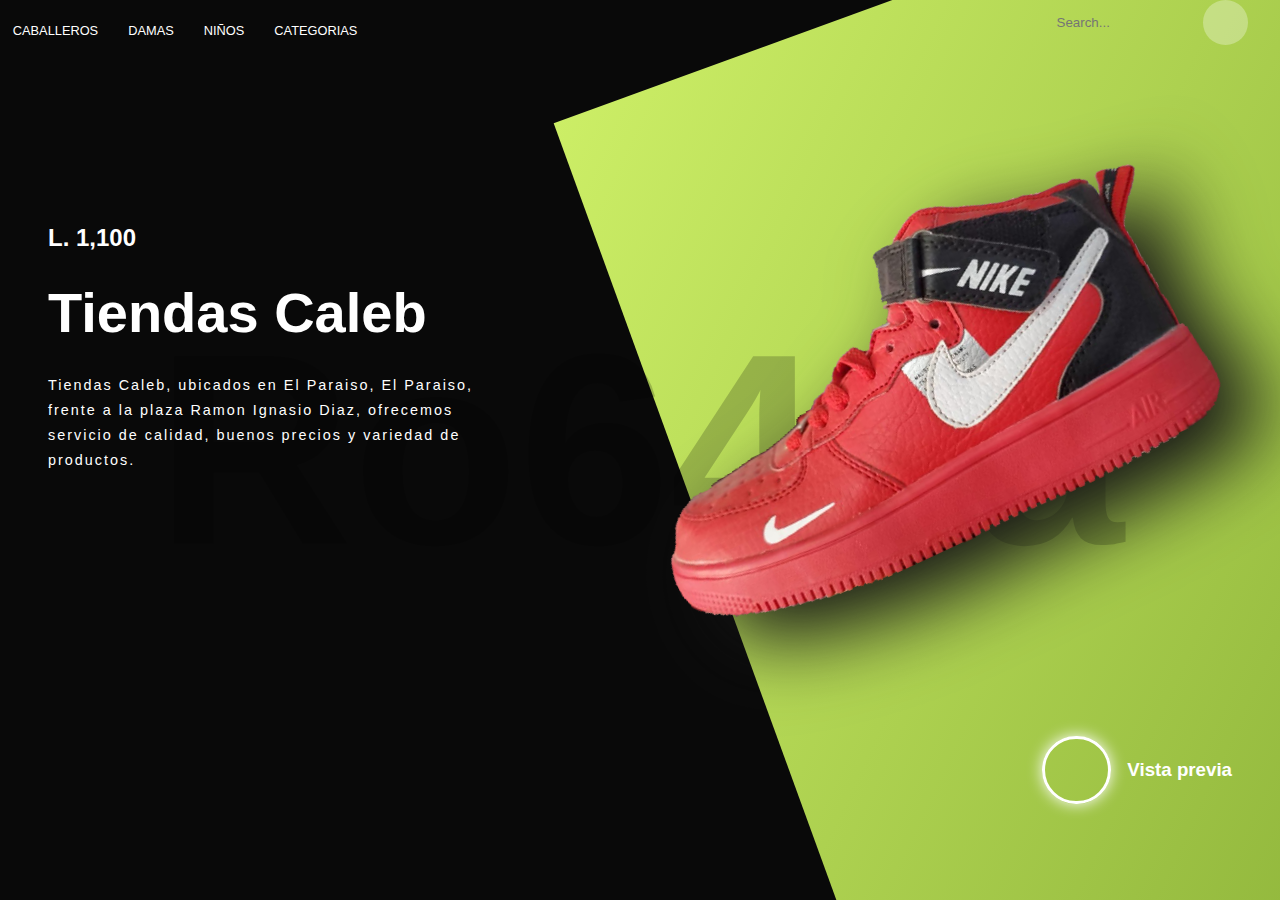
<file: index.html>
<! DOCTYPE html>
    
<html lang="en">
   <head>
       <meta charset="utf-8">
       <meta name="viewport" content="width=device-width, initial-scale=1.0">
       <title>Tiendas Caleb</title>
       <link rel="stylesheet" href="index.css">
   </head>
   <body>
   <header>
       <nav>
           <div class="container">
              <div>
                 <div class="Menu">
                     <ul>
                         <li>
                             <a href="caballeros.html">Caballeros</a>
                         </li>
                         <li>
                             <a href="Damas.html">Damas</a>
                         </li>
                         <li>
                             <a href="Ni%C3%B1os.html">Niños</a>
                         </li>
                         <li>
                             <a href="otros.html">Categorias</a>
                         </li>
                     </ul>
                     <form>
                         <div class="search-icon">
                             <i class="fas fas fa-search"></i>
                         </div>
                         <input
                         type="text"
                         class="search"
                         placeholder="Search..."
                         />
                         <button class="nav-btn">
                             <i class="fas fa-cart-plus"></i>
                         </button>
                     </form>
                 </div>
              </div>
                 
                  <div class="menu-btn">
                      <i class="fas fa-bars"></i>
                  </div>
               </div>
                </nav>
                <div class="body">
                    <div>
                        <h4>L. 1,100</h4>
                        <h1>Tiendas Caleb</h1>
                        <div class="rating">
                         <i class="fas fa-star"></i>
                         <i class="fas fa-star"></i>
                         <i class="fas fa-star"></i>
                         <i class="fas fa-star"></i>
                         <i class="far fa-star"></i>
                        </div>
                        <p>Tiendas Caleb, ubicados en El Paraiso, El Paraiso, frente a la plaza Ramon Ignasio Diaz, ofrecemos servicio de calidad, buenos precios y variedad de productos.</p>
                         
                    </div>
                    <div>
                        <img src="2z.png" alt="Nike SuperRep Go" />
                    </div> 
                </div>
                
                <div class="footer">
                    <div class="social">
                       <a href="#"><i class="fab fa-facebook"></i></a>
                       <a href="#"><i class="fab fa-instagram"></i></a>
                        <a href="#"><i class="fab fa-twitter"></i></a>  
                    </div>
                    <div class="watch">
                       <div class="play-icon">
                           <i class="fas fa fa-play"></i>
                       </div>
                        <h3>Vista previa</h3>
                    </div>
                </div>
   </header>
   </body>
    
</html>
</file>
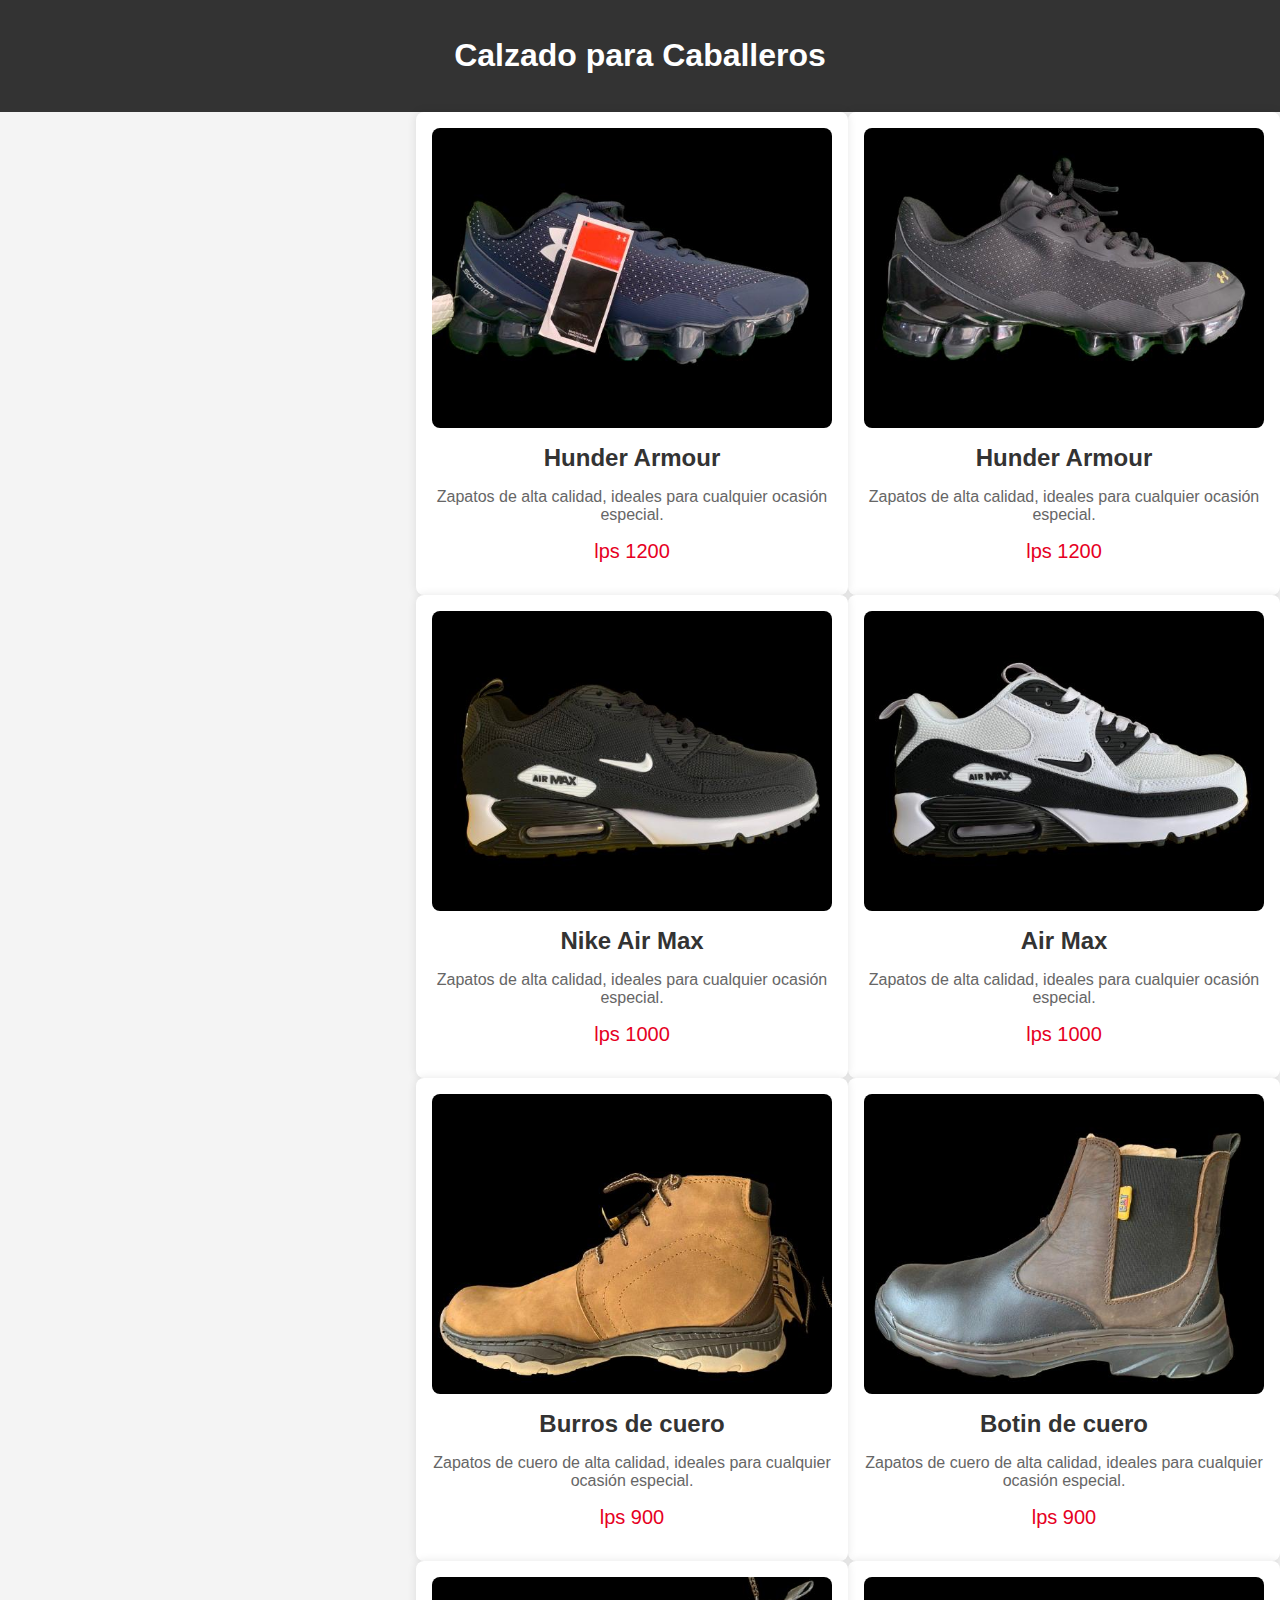
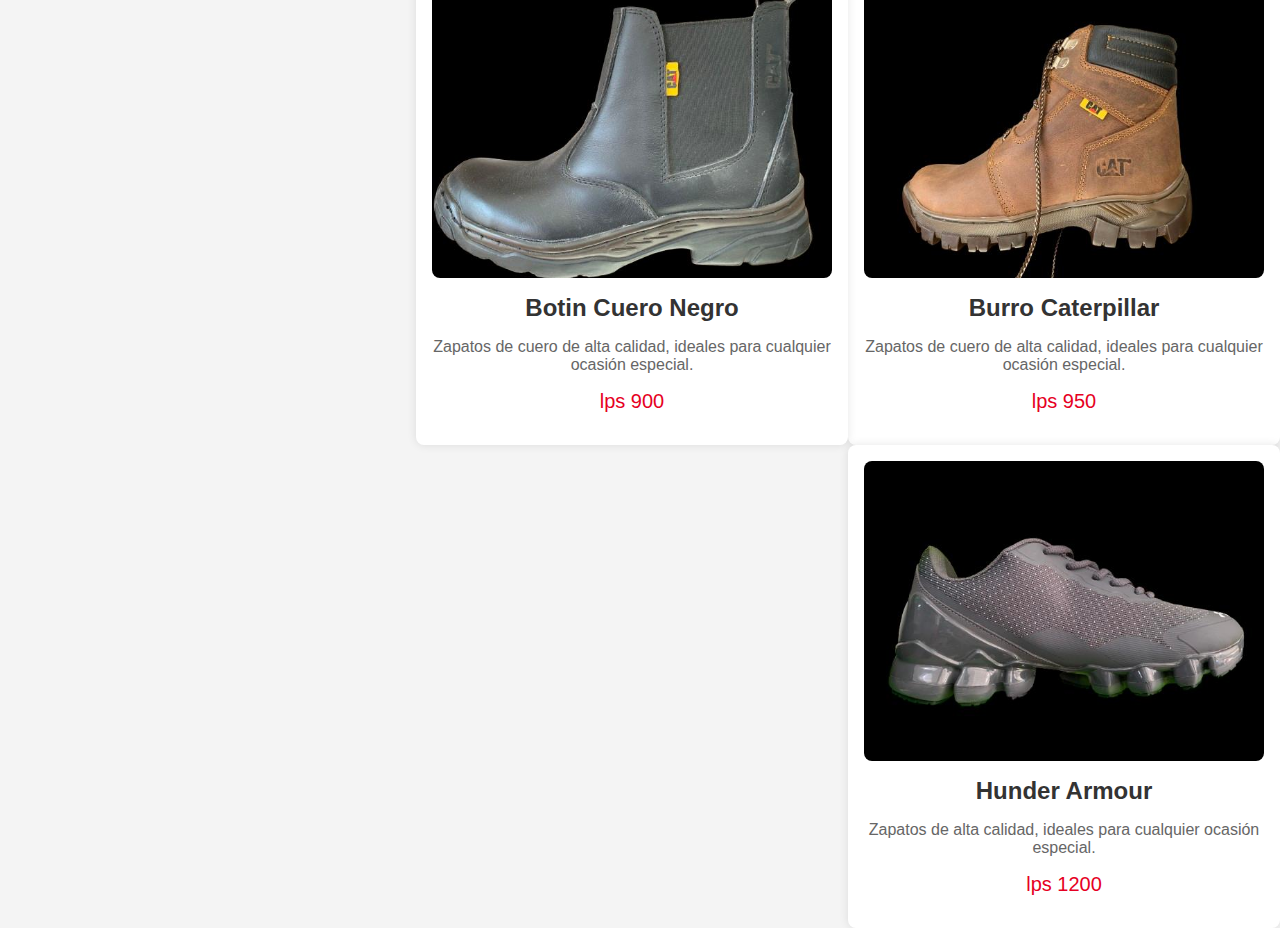
<file: caballeros.html>
<! DOCTYPE html>
<html lang="en">
  <head>
      <meta charset="UTF-8">
      <meta http-equiv="X-UA-Compatible" content="IE=edge">
      <meta name="viewport" content="width=device-width, initial-scale=1.0">
      <title>Zapatos de  Caballero</title>
      <link rel="stylesheet" href="caballeros.css">
      <link rel="shortcup icon" href="1.jpg">
      
  </head>  
</html>

<body>
    <header>
       
        <h1>Calzado para Caballeros</h1>
    </header>
   <div class="contenedor"> <main>
        <section class="product-card">
            <img src="...1.jpg" alt="Zapatos de moda" class="product-image">
            <h2 class="product-title">Hunder Armour</h2>
            <p class="product-description">Zapatos   de alta calidad, ideales para cualquier ocasión especial.</p>
            <p class="product-price">lps 1200</p>
           
        </section>
    </main>
    
      <main>
        <section class="product-card">
            <img src="...2.jpg" alt="Zapatos de moda" class="product-image">
            <h2 class="product-title">Hunder Armour</h2>
            <p class="product-description">Zapatos de alta calidad, ideales para cualquier ocasión especial.</p>
            <p class="product-price">lps 1200</p>
            
        </section>
    </main>
         
          <main>
        <section class="product-card">
            <img src="...3.jpg" alt="Zapatos de moda" class="product-image">
            <h2 class="product-title">Air Max</h2>
            <p class="product-description">Zapatos de alta calidad, ideales para cualquier ocasión especial.</p>
            <p class="product-price">lps 1000</p>
           
        </section>
    </main>
    
    
         <section class="product-card">
            <img src="...4.jpg" alt="Zapatos de moda" class="product-image">
            <h2 class="product-title">Nike Air Max</h2>
            <p class="product-description">Zapatos  de alta calidad, ideales para cualquier ocasión especial.</p>
            <p class="product-price">lps 1000</p>
            
        </section>
    </main>
    
      <main>
        <section class="product-card">
            <img src="...5.jpg" alt="Zapatos de moda" class="product-image">
            <h2 class="product-title">Botin de cuero</h2>
            <p class="product-description">Zapatos de cuero de alta calidad, ideales para cualquier ocasión especial.</p>
            <p class="product-price">lps 900</p>
            
        </section>
    </main>
         
          <main>
        <section class="product-card">
            <img src="...6.jpg" alt="Zapatos de moda" class="product-image">
            <h2 class="product-title">Burros de cuero</h2>
            <p class="product-description">Zapatos de cuero de alta calidad, ideales para cualquier ocasión especial.</p>
            <p class="product-price">lps 900</p>
           
        </section>
    </main>
    
    
     <section class="product-card">
            <img src="...7.jpg" alt="Zapatos de moda" class="product-image">
            <h2 class="product-title">Burro Caterpillar</h2>
            <p class="product-description">Zapatos de cuero de alta calidad, ideales para cualquier ocasión especial.</p>
            <p class="product-price">lps 950</p>
           
        </section>
    </main>
    
      <main>
        <section class="product-card">
            <img src="...8.jpg" alt="Zapatos de moda" class="product-image">
            <h2 class="product-title">Botin Cuero Negro</h2>
            <p class="product-description">Zapatos de cuero de alta calidad, ideales para cualquier ocasión especial.</p>
            <p class="product-price">lps 900</p>
            
        </section>
    </main>
         
          <main>
        <section class="product-card">
            <img src="...9.jpg" alt="Zapatos de moda" class="product-image">
            <h2 class="product-title">Hunder Armour</h2>
            <p class="product-description">Zapatos de alta calidad, ideales para cualquier ocasión especial.</p>
            <p class="product-price">lps 1200</p>
           
        </section>                                            
   </div>
   
    
   
</body>
</html>
</file>
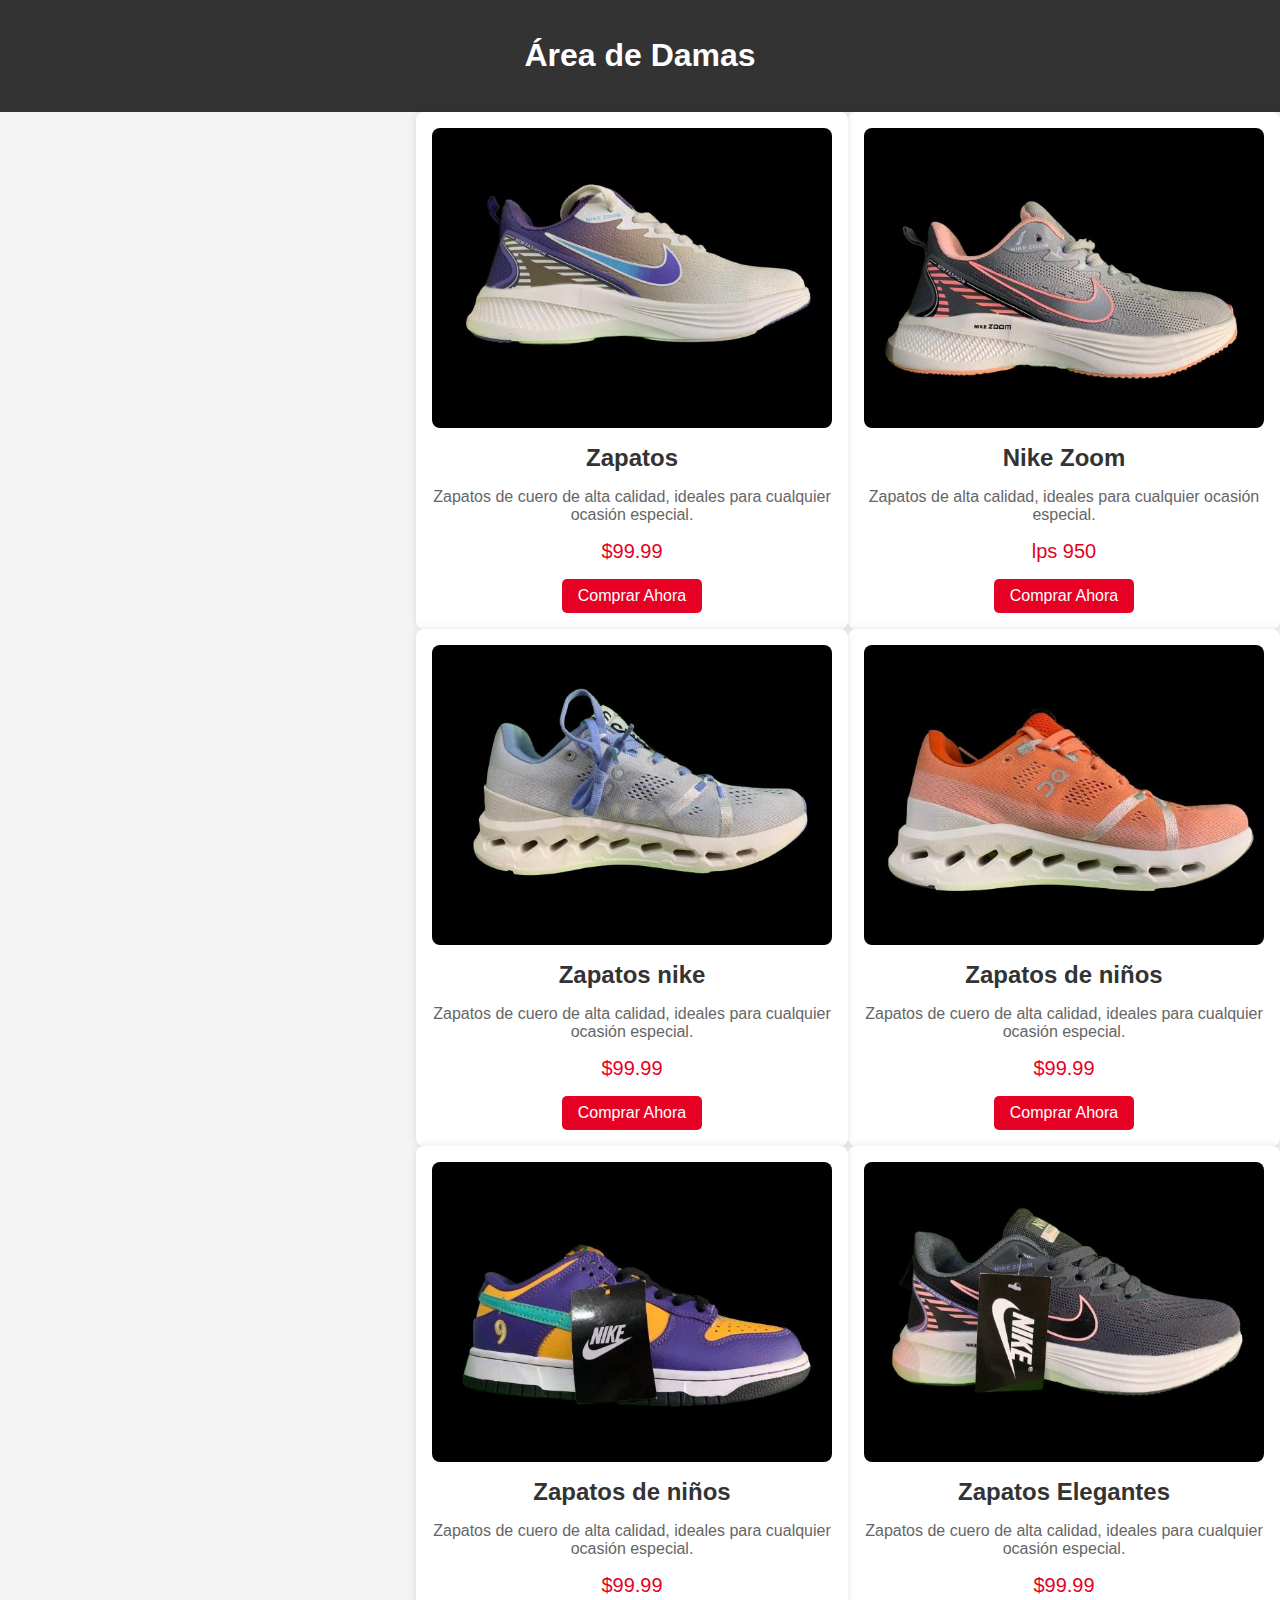
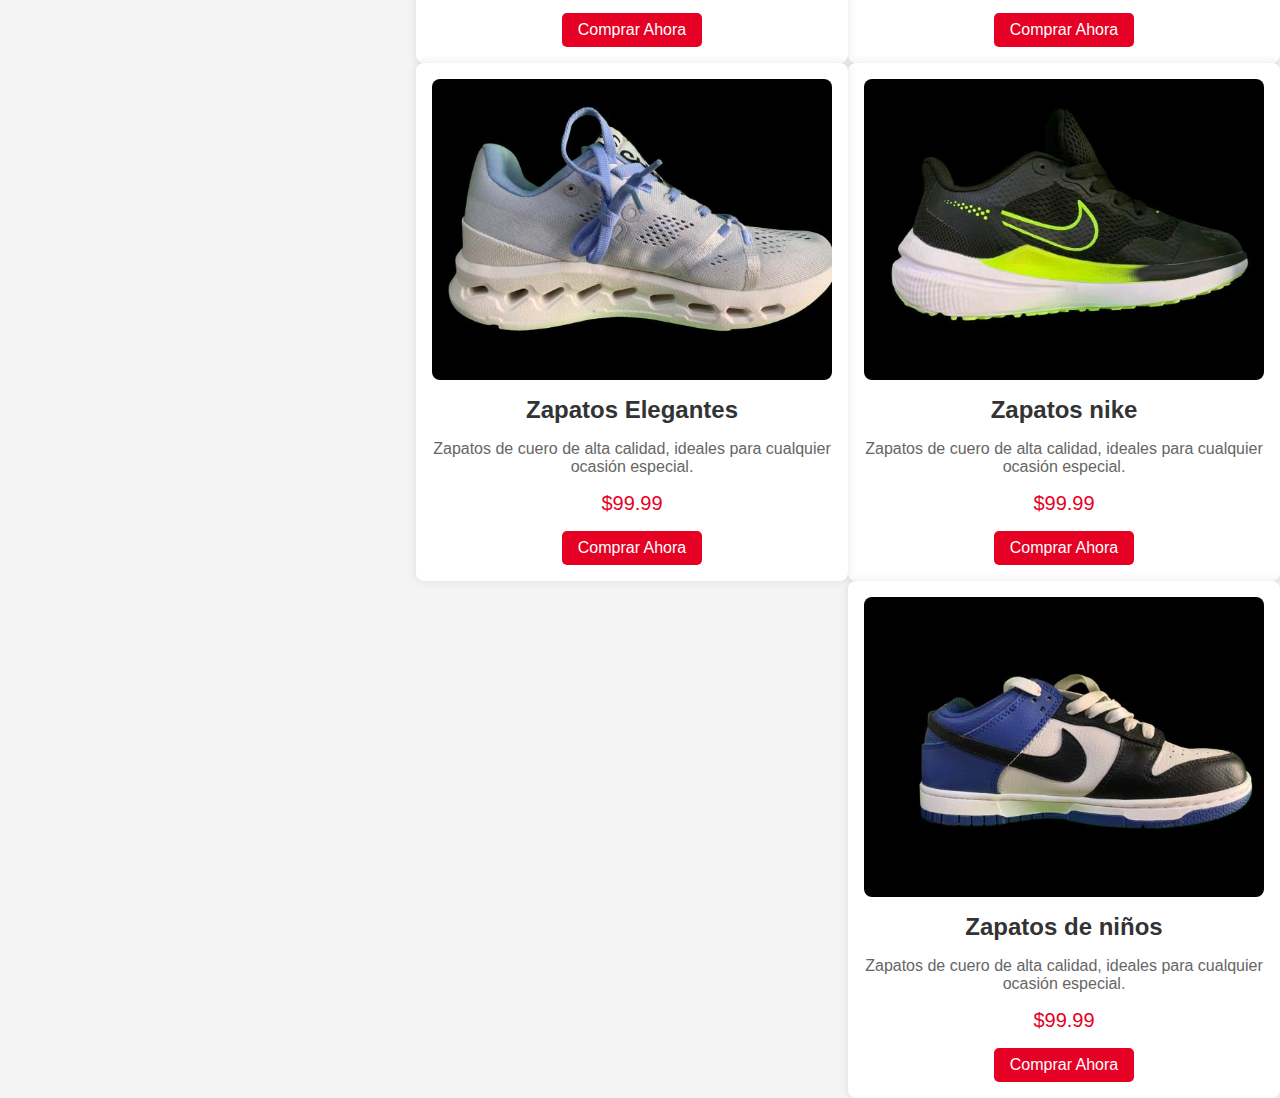
<file: damas.html>
<! DOCTYPE html>
<html lang="en">
  <head>
      <meta charset="UTF-8">
      <meta http-equiv="X-UA-Compatible" content="IE=edge">
      <meta name="viewport" content="width=device-width, initial-scale=1.0">
      <title>Zapatos de Dama</title>
      <link rel="stylesheet" href="damas.css">
      <link rel="shortcup icon" href="1.jpg">
      
  </head>  
</html>

<body>
    <header>
       
        <h1>Área de Damas</h1>
    </header>
   <div class="contenedor"> <main>
        <section class="product-card">
            <img src="..1.jpg" alt="Zapatos de moda" class="product-image">
            <h2 class="product-title"> Nike Zoom</h2>
            <p class="product-description">Zapatos   de alta calidad, ideales para cualquier ocasión especial.</p>
            <p class="product-price">lps 950</p>
            <button class="buy-button">Comprar Ahora</button>
        </section>
    </main>
    
      <main>
        <section class="product-card">
            <img src="..2.jpg" alt="Zapatos de moda" class="product-image">
            <h2 class="product-title">Zapatos </h2>
            <p class="product-description">Zapatos de cuero de alta calidad, ideales para cualquier ocasión especial.</p>
            <p class="product-price">$99.99</p>
            <button class="buy-button">Comprar Ahora</button>
        </section>
    </main>
         
          <main>
        <section class="product-card">
            <img src="..3.jpg" alt="Zapatos de moda" class="product-image">
            <h2 class="product-title">Zapatos de niños</h2>
            <p class="product-description">Zapatos de cuero de alta calidad, ideales para cualquier ocasión especial.</p>
            <p class="product-price">$99.99</p>
            <button class="buy-button">Comprar Ahora</button>
        </section>
    </main>
    
    
         <section class="product-card">
            <img src="..4.jpg" alt="Zapatos de moda" class="product-image">
            <h2 class="product-title">Zapatos nike</h2>
            <p class="product-description">Zapatos de cuero de alta calidad, ideales para cualquier ocasión especial.</p>
            <p class="product-price">$99.99</p>
            <button class="buy-button">Comprar Ahora</button>
        </section>
    </main>
    
      <main>
        <section class="product-card">
            <img src="..5.jpg" alt="Zapatos de moda" class="product-image">
            <h2 class="product-title">Zapatos Elegantes</h2>
            <p class="product-description">Zapatos de cuero de alta calidad, ideales para cualquier ocasión especial.</p>
            <p class="product-price">$99.99</p>
            <button class="buy-button">Comprar Ahora</button>
        </section>
    </main>
         
          <main>
        <section class="product-card">
            <img src="..6.jpg" alt="Zapatos de moda" class="product-image">
            <h2 class="product-title">Zapatos de niños</h2>
            <p class="product-description">Zapatos de cuero de alta calidad, ideales para cualquier ocasión especial.</p>
            <p class="product-price">$99.99</p>
            <button class="buy-button">Comprar Ahora</button>
        </section>
    </main>
    
    
     <section class="product-card">
            <img src="..7.jpg" alt="Zapatos de moda" class="product-image">
            <h2 class="product-title">Zapatos nike</h2>
            <p class="product-description">Zapatos de cuero de alta calidad, ideales para cualquier ocasión especial.</p>
            <p class="product-price">$99.99</p>
            <button class="buy-button">Comprar Ahora</button>
        </section>
    </main>
    
      <main>
        <section class="product-card">
            <img src="..8.jpg" alt="Zapatos de moda" class="product-image">
            <h2 class="product-title">Zapatos Elegantes</h2>
            <p class="product-description">Zapatos de cuero de alta calidad, ideales para cualquier ocasión especial.</p>
            <p class="product-price">$99.99</p>
            <button class="buy-button">Comprar Ahora</button>
        </section>
    </main>
         
          <main>
        <section class="product-card">
            <img src="..9.jpg" alt="Zapatos de moda" class="product-image">
            <h2 class="product-title">Zapatos de niños</h2>
            <p class="product-description">Zapatos de cuero de alta calidad, ideales para cualquier ocasión especial.</p>
            <p class="product-price">$99.99</p>
            <button class="buy-button">Comprar Ahora</button>
        </section>                                            
   </div>
   
    
   
</body>
</html>
</file>
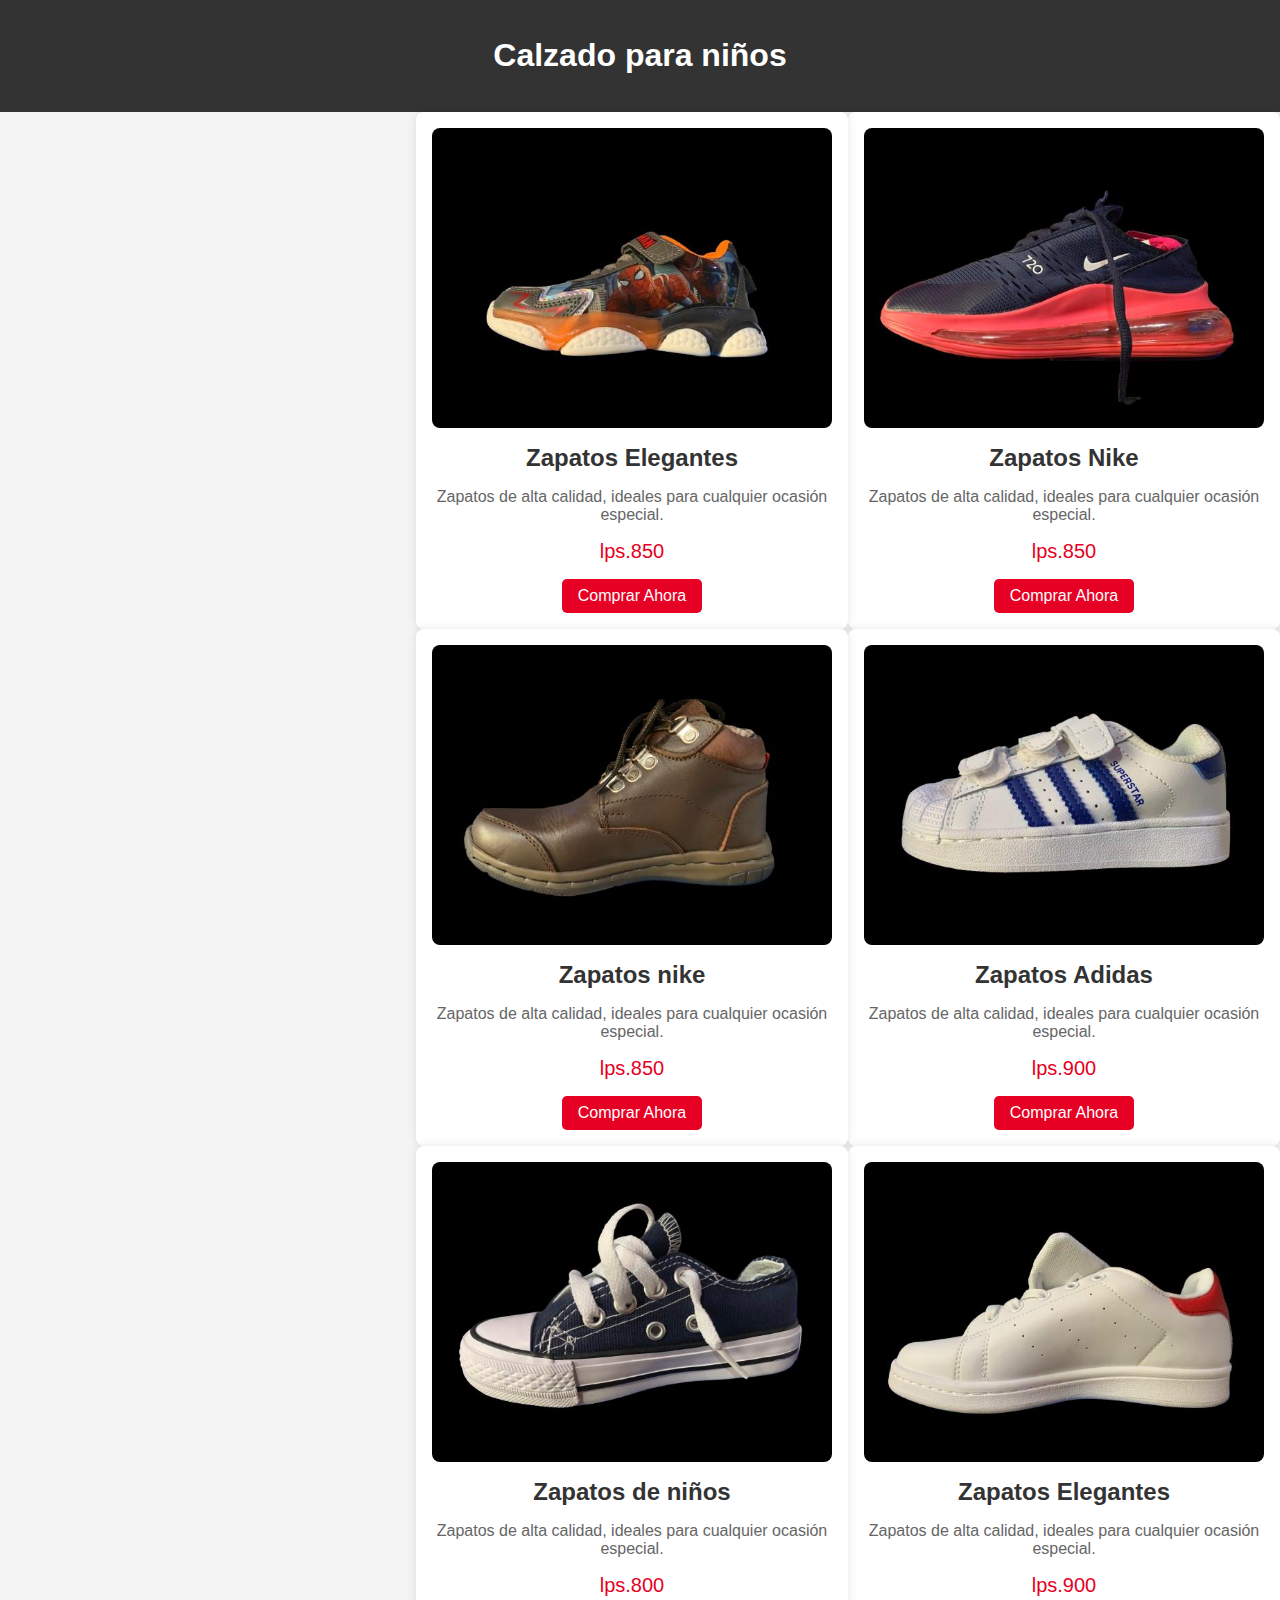
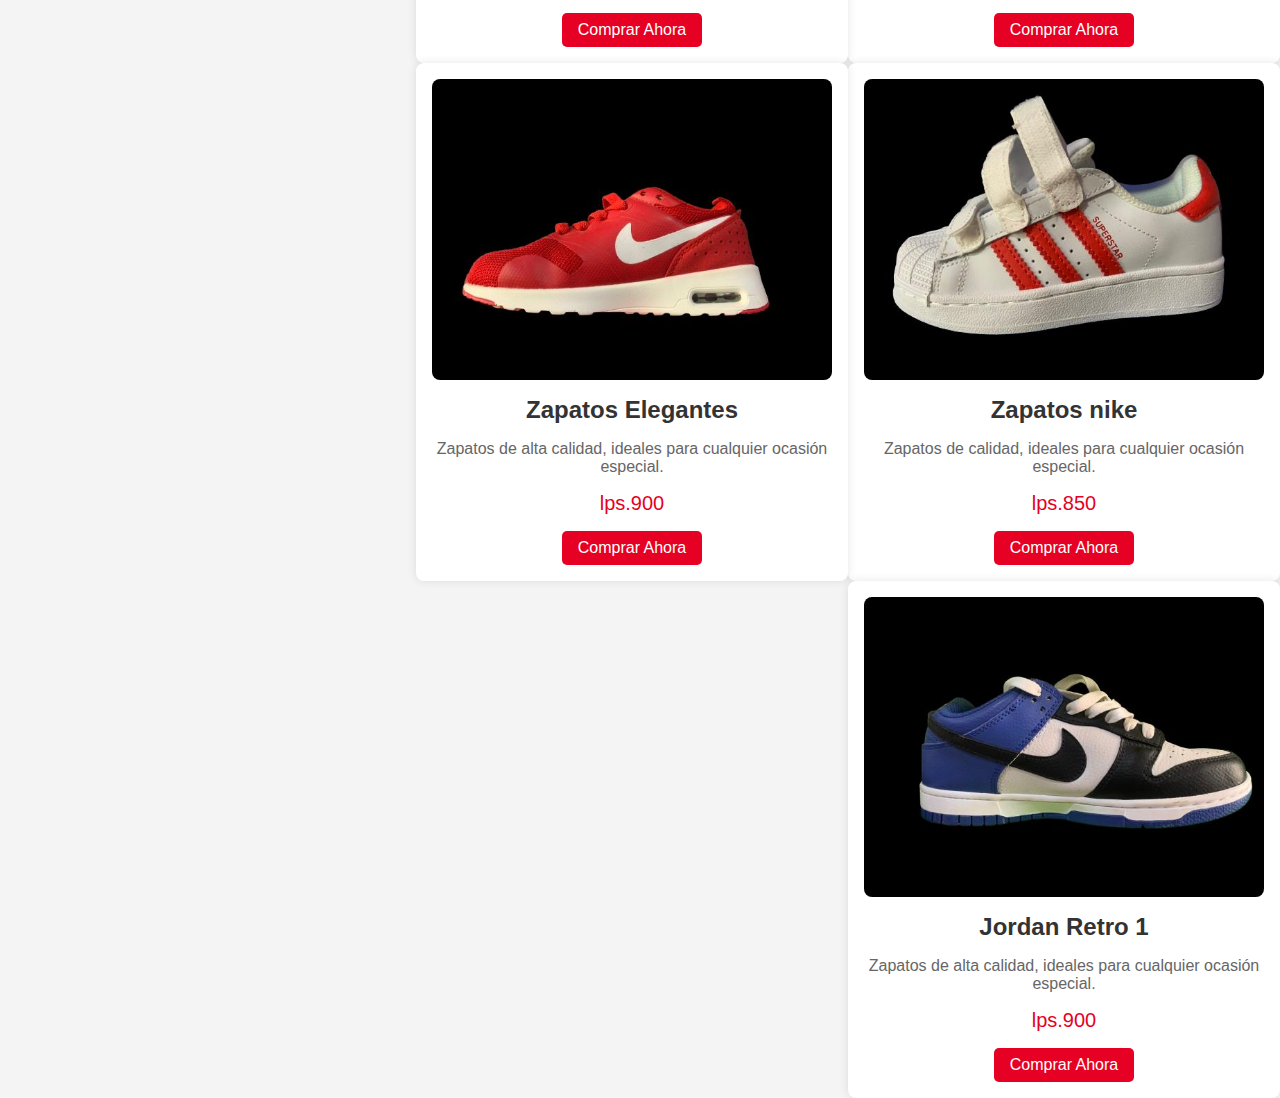
<file: niños.html>
<! DOCTYPE html>
<html lang="en">
  <head>
      <meta charset="UTF-8">
      <meta http-equiv="X-UA-Compatible" content="IE=edge">
      <meta name="viewport" content="width=device-width, initial-scale=1.0">
      </titlE></title>
      <link rel="stylesheet" href="tiendas.css">
      <link rel="shortcup icon" href="1.jpg">
      
  </head>  
</html>

<body>
    <header>
       
        <h1>Calzado para niños</h1>
    </header>
   <div class="contenedor"> <main>
        <section class="product-card">
            <img src=".1.jpg" alt="Zapatos de moda" class="product-image">
            <h2 class="product-title">Zapatos Nike</h2>
            <p class="product-description">Zapatos de alta calidad, ideales para cualquier ocasión especial.</p>
            <p class="product-price">lps.850</p>
            <button class="buy-button">Comprar Ahora</button>
        </section>
    </main>
    
      <main>
        <section class="product-card">
            <img src=".2.jpg" alt="Zapatos de moda" class="product-image">
            <h2 class="product-title">Zapatos Elegantes</h2>
            <p class="product-description">Zapatos de alta calidad, ideales para cualquier ocasión especial.</p>
            <p class="product-price">lps.850</p>
            <button class="buy-button">Comprar Ahora</button>
        </section>
    </main>
         
          <main>
        <section class="product-card">
            <img src=".3.jpg" alt="Zapatos de moda" class="product-image">
            <h2 class="product-title">Zapatos Adidas</h2>
            <p class="product-description">Zapatos de alta calidad, ideales para cualquier ocasión especial.</p>
            <p class="product-price">lps.900</p>
            <button class="buy-button">Comprar Ahora</button>
        </section>
    </main>
    
    
         <section class="product-card">
            <img src=".4.jpg" alt="Zapatos de moda" class="product-image">
            <h2 class="product-title">Zapatos nike</h2>
            <p class="product-description">Zapatos de alta calidad, ideales para cualquier ocasión especial.</p>
            <p class="product-price">lps.850</p>
            <button class="buy-button">Comprar Ahora</button>
        </section>
    </main>
    
      <main>
        <section class="product-card">
            <img src=".5.jpg" alt="Zapatos de moda" class="product-image">
            <h2 class="product-title">Zapatos Elegantes</h2>
            <p class="product-description">Zapatos de alta calidad, ideales para cualquier ocasión especial.</p>
            <p class="product-price">lps.900</p>
            <button class="buy-button">Comprar Ahora</button>
        </section>
    </main>
         
          <main>
        <section class="product-card">
            <img src=".6.jpg" alt="Zapatos de moda" class="product-image">
            <h2 class="product-title">Zapatos de niños</h2>
            <p class="product-description">Zapatos de alta calidad, ideales para cualquier ocasión especial.</p>
            <p class="product-price">lps.800</p>
            <button class="buy-button">Comprar Ahora</button>
        </section>
    </main>
    
    
     <section class="product-card">
            <img src=".7.jpg" alt="Zapatos de moda" class="product-image">
            <h2 class="product-title">Zapatos nike</h2>
            <p class="product-description">Zapatos de calidad, ideales para cualquier ocasión especial.</p>
            <p class="product-price">lps.850</p>
            <button class="buy-button">Comprar Ahora</button>
        </section>
    </main>
    
      <main>
        <section class="product-card">
            <img src=".8.jpg" alt="Zapatos de moda" class="product-image">
            <h2 class="product-title">Zapatos Elegantes</h2>
            <p class="product-description">Zapatos de alta calidad, ideales para cualquier ocasión especial.</p>
            <p class="product-price">lps.900</p>
            <button class="buy-button">Comprar Ahora</button>
        </section>
    </main>
         
          <main>
        <section class="product-card">
            <img src=".9.jpg" alt="Zapatos de moda" class="product-image">
            <h2 class="product-title">Jordan Retro 1</h2>
            <p class="product-description">Zapatos de alta calidad, ideales para cualquier ocasión especial.</p>
            <p class="product-price">lps.900</p>
            <button class="buy-button">Comprar Ahora</button>
        </section>                                            
   </div>
   
    
   
</body>
</html>
</file>
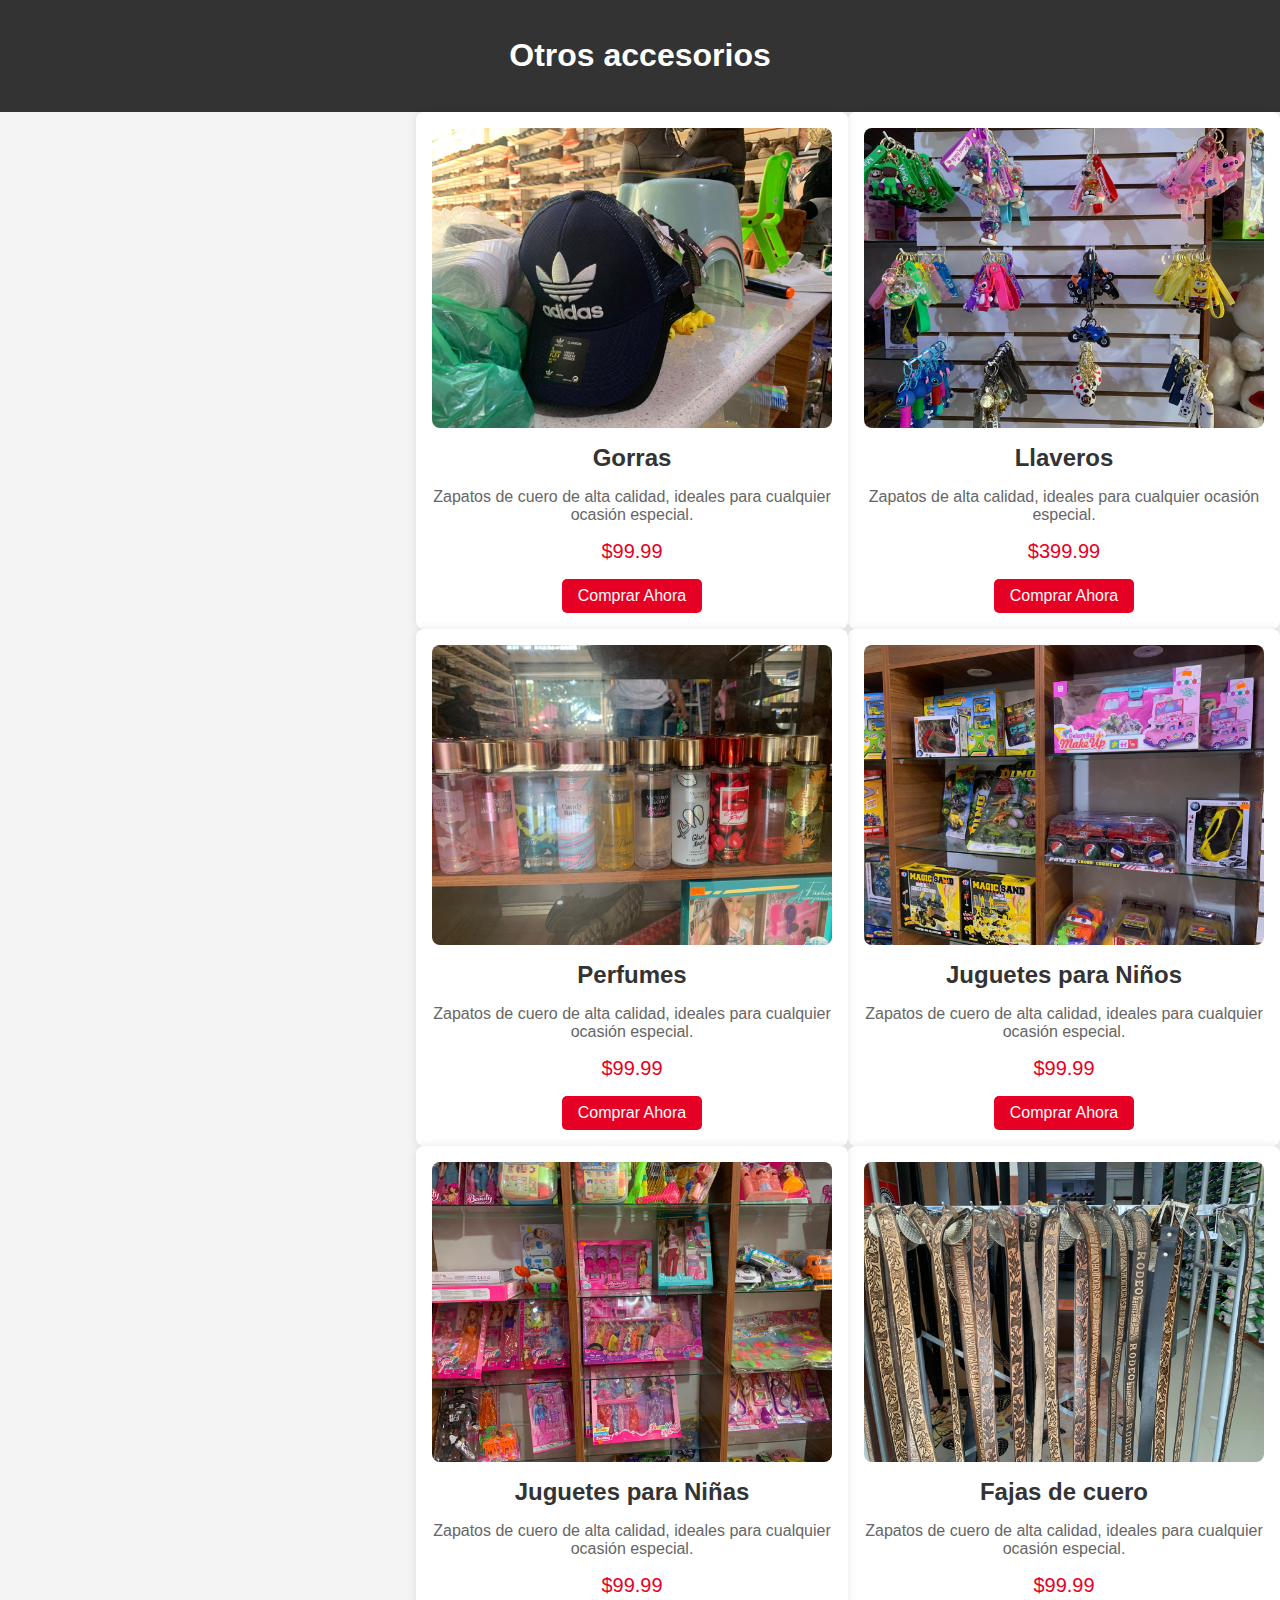
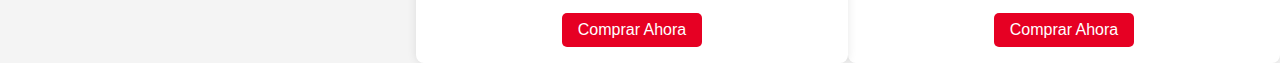
<file: otros.html>
<! DOCTYPE html>
<html lang="en">
  <head>
      <meta charset="UTF-8">
      <meta http-equiv="X-UA-Compatible" content="IE=edge">
      <meta name="viewport" content="width=device-width, initial-scale=1.0">
      <title>Nike - Just Do It</title>
      <link rel="stylesheet" href="otros.css">
      <link rel="shortcup icon" href="1.jpg">
      
  </head>  
</html>

<body>
    <header>
       
        <h1>Otros accesorios</h1>
    </header>
   <div class="contenedor"> <main>
        <section class="product-card">
            <img src="llaveros.jpg" alt="Zapatos de moda" class="product-image">
            <h2 class="product-title">Llaveros</h2>
            <p class="product-description">Zapatos   de alta calidad, ideales para cualquier ocasión especial.</p>
            <p class="product-price">$399.99</p>
            <button class="buy-button">Comprar Ahora</button>
        </section>
    </main>
    
      <main>
        <section class="product-card">
            <img src="gorras.jpg" alt="Zapatos de moda" class="product-image">
            <h2 class="product-title">Gorras</h2>
            <p class="product-description">Zapatos de cuero de alta calidad, ideales para cualquier ocasión especial.</p>
            <p class="product-price">$99.99</p>
            <button class="buy-button">Comprar Ahora</button>
        </section>
    </main>
         
          <main>
        <section class="product-card">
            <img src="juguetes1.jpg" alt="Zapatos de moda" class="product-image">
            <h2 class="product-title">Juguetes para Niños</h2>
            <p class="product-description">Zapatos de cuero de alta calidad, ideales para cualquier ocasión especial.</p>
            <p class="product-price">$99.99</p>
            <button class="buy-button">Comprar Ahora</button>
        </section>
    </main>
    
    
         <section class="product-card">
            <img src="perfumes.jpg" alt="Zapatos de moda" class="product-image">
            <h2 class="product-title">Perfumes</h2>
            <p class="product-description">Zapatos de cuero de alta calidad, ideales para cualquier ocasión especial.</p>
            <p class="product-price">$99.99</p>
            <button class="buy-button">Comprar Ahora</button>
        </section>
    </main>
    
      <main>
        <section class="product-card">
            <img src="fajas.jpg" alt="Zapatos de moda" class="product-image">
            <h2 class="product-title">Fajas de cuero</h2>
            <p class="product-description">Zapatos de cuero de alta calidad, ideales para cualquier ocasión especial.</p>
            <p class="product-price">$99.99</p>
            <button class="buy-button">Comprar Ahora</button>
        </section>
    </main>
        
         <main>
        <section class="product-card">
            <img src="ni%C3%B1as.jpg" alt="Zapatos de moda" class="product-image">
            <h2 class="product-title">Juguetes para Niñas</h2>
            <p class="product-description">Zapatos de cuero de alta calidad, ideales para cualquier ocasión especial.</p>
            <p class="product-price">$99.99</p>
            <button class="buy-button">Comprar Ahora</button>
        </section>
    </main>                                
                                         
   </div>
   
    
   
</body>
</html>
</file>
<file: index.css>
body{
    margin: 0;
    padding: 0;
    font-family: Arial, sans-serif;
    background: #333;
}

nav{
    color: #fff;
    z-index: 99;
    position:relative;
}

nav a, header a {
    color: #fff;
    text-decoration: none;
}

nav .container > div {
    display: grid;
    grid-auto-columns: 1fr 6fr;
    align-items: center;
}

nav .menu,
nav form,
.footer,
.footer .watch {
    display: flex;
    justify-content: space-between;
    align-items: center;
    
}

nav ul {
    list-style-type: none;
    padding: 0;
    display: inline-block;
}

nav ul li {
    display: inline-block;
    margin: 0 0.8em;
}

nav ul a {
    font-size: 0.8em;
    text-transform: uppercase;
}

nav form {
    margin-right: 2em;
}

nav form input {
    background: transparent;
    width: 12em;
    padding: 0.5em 1em;
    border: none;
    outline: none;
}

nav form input: :placeholder {
    color: #fff;
}

.logo{
    width: 4em;
    display: inline-block;
}

.nav-btn {
    background: rgba(
    255, 255, 255, 0.3);
    color: #fff;
    width: 2.8em;
    height: 2.8em;
    border-radius: 50%;
    border: none;
    outline: none;
    cursor: pointer;
    transition: 0.3s;
    font-size: 1em;
}

.nav-btn:hover {
    background: rgba(
    255, 255, 255, 0.6);
}

nav .container .menu-btn{
    display: none;
}

header{
    height: 100vh;
    background: #090909;
    position: relative;
    overflow: hidden;
    color: #fff;
}

header::before {
    content: '';
    position: absolute;
    top: 0;
    right: -40em;
    background: linear-gradient(
    45deg ,#ccee66, #6e9623);
    width: 100%;
    height: 120%;
    transform: rotate(70deg);
    z-index: 0;
}

header::after {
    content: 'Ro645a';
    position: absolute;
    top: 50%;
    left: 50%;
    transform: translate(-50%, -50%);
    color: rgba(0, 0, 0, 0.2);
    font-size: 17em;
    font-weight: 700;
    z-index: 0;  
}

.body{
    display: grid;
    justify-content: space-around;
    align-content: center;
    grid-template-columns: 2fr 3fr;
    grid-gap: 2em;
    height: 75%;
    position: relative;
    z-index: 1;
    max-width: 1250px;
    margin: 0 auto;
    padding: 0 3em;
}

.body h1{
    font-size: 3.5em;
    margin: 0.5em 0;
}

.body h4{
    font-size: 1.5em;
    margin: 0.5em 0
}

.body p {
    letter-spacing: 2px;
    line-height: 25px;
    font-size: 0.9em;
    margin: 2em 0 3em 0;
    max-width: 45em; 
}

btn{
    padding: 0,7em 1.5em;
    background: #a3be52;
    border-radius: 3em;
    letter-spacing: 1px;
    font-size: 1em;
    transition: 0.3s;
}

.btn{
    background: #669623;
    
}

.body > div:nth-child(2) {
    display: flex;
    justify-content: flex-end;
    align-items: center;
}

.body .fas {
    color: #fcc204;
}

.body img {
    width: 39em;
    transform: rotate(-25deg);
    filter: drop-shadow(30px 40px 40px #161616);
     }

.footer{
    max-width: 1250px;
    margin: 0 auto;
    padding: 0 3em;
    position: relative;
}

.footer a {
    margin: 0 0.4em;
    font-size: 1.2em;
}

.footer .play-icon {
    border: 3px #fff solid;
    border-radius: 3px #fff solid;
    border-radius: 50%;
    width: 3em;
    height: 3em;
    text-align: center;
    line-height: 3em;
    font-size: 1.3em;
    box-shadow: 0px 0px 15px #fff;
    margin-right: 0.8em;
    transition: 0.3s;
    cursor: pointer;
}

.footer .play-icon:hover {
    background: rgba(255, 255, 255, 0.5);
    box-shadow: 0px 0px 0px transparent;
}

@media screen and (max-width: 1000px){
    nav .container{
        display: flex;
        justify-content: space-between;
        align-items: flex-start;
    }
    nav .container > div {
        grid-template-columns: 1fr;
    }
    nav .menu {
        flex-direction: column;
        align-items: flex-start;
        height: 0;
        overflow: hidden;
        transition: 0.7s;
    }
    nav ul li {
        display: block;
        margin: 0.5em 0;
    }
    nav ul li:nth-child(1){
        margin-top: 1.5em;
    }
    nav .container .menu-btn {
        display: inline-block;
        font-size: 1.4em;
        cursor: pointer;
    }
    nav .container .nav-toogle {
        height: 16em;
    }
}

@media screen and (max-width: 1210px) {
    nav {
        margin-bottom: 2em;
    }
    .body {
        grid-template-columns: 1fr;
        text-align: center;
    }
    header::before {
        display: none;
    }
    header {
        height: initial;
    }
    .body > div:nth-child(2) {
        justify-content: center;
        margin: 3em 0;
    }
    
    .body img {
        transform: none;
    }
    .body p {
        margin: 2em auto 3em auto;
    } 
}

@media screen and (max-width: 800px){
    html {
        font-size: 14px;
    }
    .body img {
        flex-direction: column;
        margin-top: 3em;
    }
    .watch {
        margin: 2em 0;
        flex-direction: column;
    }
    .footer .play-icon {
        margin: 0;
    }
}

@media screen and (max-height: 650px){
    header {
      height: initial;  
    }
    .footer{
        margin: 4em auto 2em auto;
    }
}s
</file>
<file: caballeros.css>
/* Estilos básicos para el cuerpo */
body {
    font-family: Arial, sans-serif;
    margin: 0;
    padding: 0;
    background-color: #f4f4f4;
}

/* Estilo para el encabezado */
header {
    background-color: #333;
    color: #fff;
    text-align: center;
    padding: 1rem 0;
}
.contenedor {
   margin-bottom: 20%;
}
/* Estilo para la tarjeta del producto */
.product-card {
    background-color: #fff;
    border-radius: 8px;
    box-shadow: 0 0 10px rgba(0, 0, 0, 0.1);
   float: right;
   
    max-width: 400px;
    text-align: center;
    padding: 1rem;
}

.product-image {
    width: 100%;
    border-radius: 8px;
}

.product-title {
    font-size: 1.5rem;
    color: #333;
    margin: 1rem 0;
}

.product-description {
    color: #666;
    margin: 0.5rem 0;
}

.product-price {
    font-size: 1.25rem;
    color: #e60023;
    margin: 1rem 0;
}

.buy-button {
    background-color: #e60023;
    border: none;
    color: #fff;
    padding: 0.5rem 1rem;
    font-size: 1rem;
    cursor: pointer;
    border-radius: 5px;
    transition: background-color 0.3s ease;
}

.buy-button:hover {
    background-color: #c2001a;
}

/* Estilo para el pie de página */
footer {
    background-color: #333;
    color: #fff;
    text-align: center;
    padding: 1rem 0;
    position: fixed;
    width: 100%;
    bottom: 0;
}
</file>
<file: damas.css>
/* Estilos básicos para el cuerpo */
body {
    font-family: Arial, sans-serif;
    margin: 0;
    padding: 0;
    background-color: #f4f4f4;
}

/* Estilo para el encabezado */
header {
    background-color: #333;
    color: #fff;
    text-align: center;
    padding: 1rem 0;
}
.contenedor {
   margin-bottom: 20%;
}
/* Estilo para la tarjeta del producto */
.product-card {
    background-color: #fff;
    border-radius: 8px;
    box-shadow: 0 0 10px rgba(0, 0, 0, 0.1);
   float: right;
   
    max-width: 400px;
    text-align: center;
    padding: 1rem;
}

.product-image {
    width: 100%;
    border-radius: 8px;
}

.product-title {
    font-size: 1.5rem;
    color: #333;
    margin: 1rem 0;
}

.product-description {
    color: #666;
    margin: 0.5rem 0;
}

.product-price {
    font-size: 1.25rem;
    color: #e60023;
    margin: 1rem 0;
}

.buy-button {
    background-color: #e60023;
    border: none;
    color: #fff;
    padding: 0.5rem 1rem;
    font-size: 1rem;
    cursor: pointer;
    border-radius: 5px;
    transition: background-color 0.3s ease;
}

.buy-button:hover {
    background-color: #c2001a;
}

/* Estilo para el pie de página */
footer {
    background-color: #333;
    color: #fff;
    text-align: center;
    padding: 1rem 0;
    position: fixed;
    width: 100%;
    bottom: 0;
}
</file>
<file: tiendas.css>
/* Estilos básicos para el cuerpo */
body {
    font-family: Arial, sans-serif;
    margin: 0;
    padding: 0;
    background-color: #f4f4f4;
}

/* Estilo para el encabezado */
header {
    background-color: #333;
    color: #fff;
    text-align: center;
    padding: 1rem 0;
}
.contenedor {
   margin-bottom: 20%;
}
/* Estilo para la tarjeta del producto */
.product-card {
    background-color: #fff;
    border-radius: 8px;
    box-shadow: 0 0 10px rgba(0, 0, 0, 0.1);
   float: right;
   
    max-width: 400px;
    text-align: center;
    padding: 1rem;
}

.product-image {
    width: 100%;
    border-radius: 8px;
}

.product-title {
    font-size: 1.5rem;
    color: #333;
    margin: 1rem 0;
}

.product-description {
    color: #666;
    margin: 0.5rem 0;
}

.product-price {
    font-size: 1.25rem;
    color: #e60023;
    margin: 1rem 0;
}

.buy-button {
    background-color: #e60023;
    border: none;
    color: #fff;
    padding: 0.5rem 1rem;
    font-size: 1rem;
    cursor: pointer;
    border-radius: 5px;
    transition: background-color 0.3s ease;
}

.buy-button:hover {
    background-color: #c2001a;
}

/* Estilo para el pie de página */
footer {
    background-color: #333;
    color: #fff;
    text-align: center;
    padding: 1rem 0;
    position: fixed;
    width: 100%;
    bottom: 0;
}
</file>
<file: otros.css>
/* Estilos básicos para el cuerpo */
body {
    font-family: Arial, sans-serif;
    margin: 0;
    padding: 0;
    background-color: #f4f4f4;
}

/* Estilo para el encabezado */
header {
    background-color: #333;
    color: #fff;
    text-align: center;
    padding: 1rem 0;
}
.contenedor {
   margin-bottom: 20%;
}
/* Estilo para la tarjeta del producto */
.product-card {
    background-color: #fff;
    border-radius: 8px;
    box-shadow: 0 0 10px rgba(0, 0, 0, 0.1);
   float: right;
   
    max-width: 400px;
    text-align: center;
    padding: 1rem;
}

.product-image {
    width: 100%;
    border-radius: 8px;
}

.product-title {
    font-size: 1.5rem;
    color: #333;
    margin: 1rem 0;
}

.product-description {
    color: #666;
    margin: 0.5rem 0;
}

.product-price {
    font-size: 1.25rem;
    color: #e60023;
    margin: 1rem 0;
}

.buy-button {
    background-color: #e60023;
    border: none;
    color: #fff;
    padding: 0.5rem 1rem;
    font-size: 1rem;
    cursor: pointer;
    border-radius: 5px;
    transition: background-color 0.3s ease;
}

.buy-button:hover {
    background-color: #c2001a;
}

/* Estilo para el pie de página */
footer {
    background-color: #333;
    color: #fff;
    text-align: center;
    padding: 1rem 0;
    position: fixed;
    width: 100%;
    bottom: 0;
}
</file>
